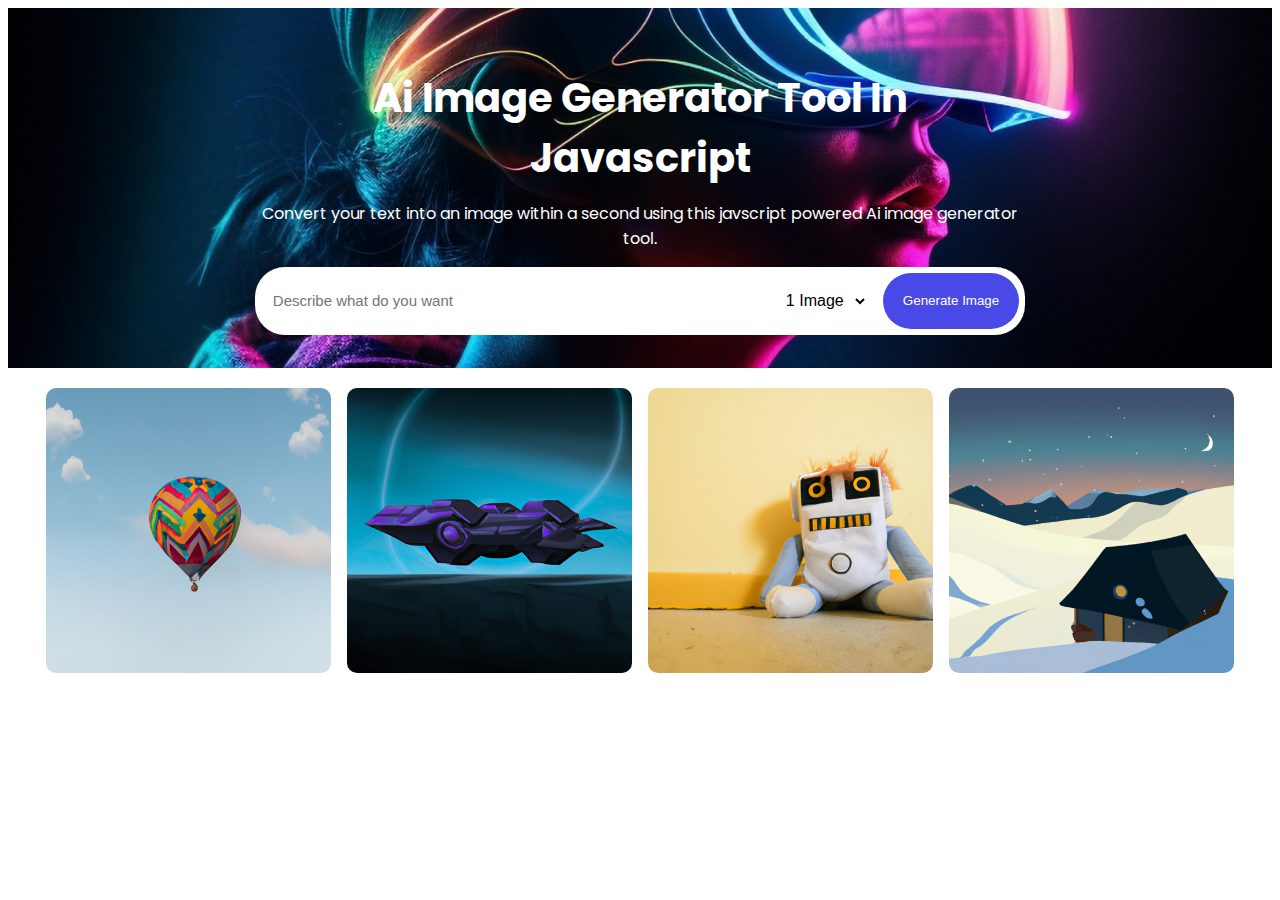
<file: AIimageGenerator/index.html>
<!DOCTYPE html>
<html lang="en">
  <head>
    <meta charset="UTF-8" />
    <meta name="viewport" content="width=device-width, initial-scale=1.0" />
    <link rel="stylesheet" href="cs/style.css" />
    <script src="./js/script.js" defer></script>
    <title>AI Image Generator</title>
  </head>
  <body>
    <section class="image-generator">
      <div class="content">
        <h1>Ai Image Generator Tool In Javascript</h1>
        <p>
          Convert your text into an image within a second using this javscript
          powered Ai image generator tool.
        </p>
      </div>
      <form action="#" class="generator-form">
        <input
          type="text"
          class="prompt-input"
          placeholder="Describe what do you want"
          required
        />
        <div class="controls">
          <select class="img-quantity">
            <option value="1">1 Image</option>
            <option value="2">2 Images</option>
            <option value="3">3 Images</option>
            <option value="4">4 Images</option>
          </select>
          <button class="generate">Generate Image</button>
        </div>
      </form>
    </section>
    <section class="image-gallery">
      <div class="img-card">
        <img src="images/img-1.jpg" alt="image" /><a
          href="#"
          class="download-btn"
          ><img src="images/download.svg" alt="svg"
        /></a>
      </div>
      <div class="img-card">
        <img src="images/img-2.jpg" alt="image" /><a
          href="#"
          class="download-btn"
          ><img src="images/download.svg" alt="svg"
        /></a>
      </div>
      <div class="img-card">
        <img src="images/img-3.jpg" alt="image" /><a
          href="#"
          class="download-btn"
          ><img src="images/download.svg" alt="svg"
        /></a>
      </div>
      <div class="img-card">
        <img src="images/img-4.jpg" alt="image" /><a
          href="#"
          class="download-btn"
          ><img src="images/download.svg" alt="svg"
        /></a>
      </div>
    </section>
  </body>
</html>
</file>
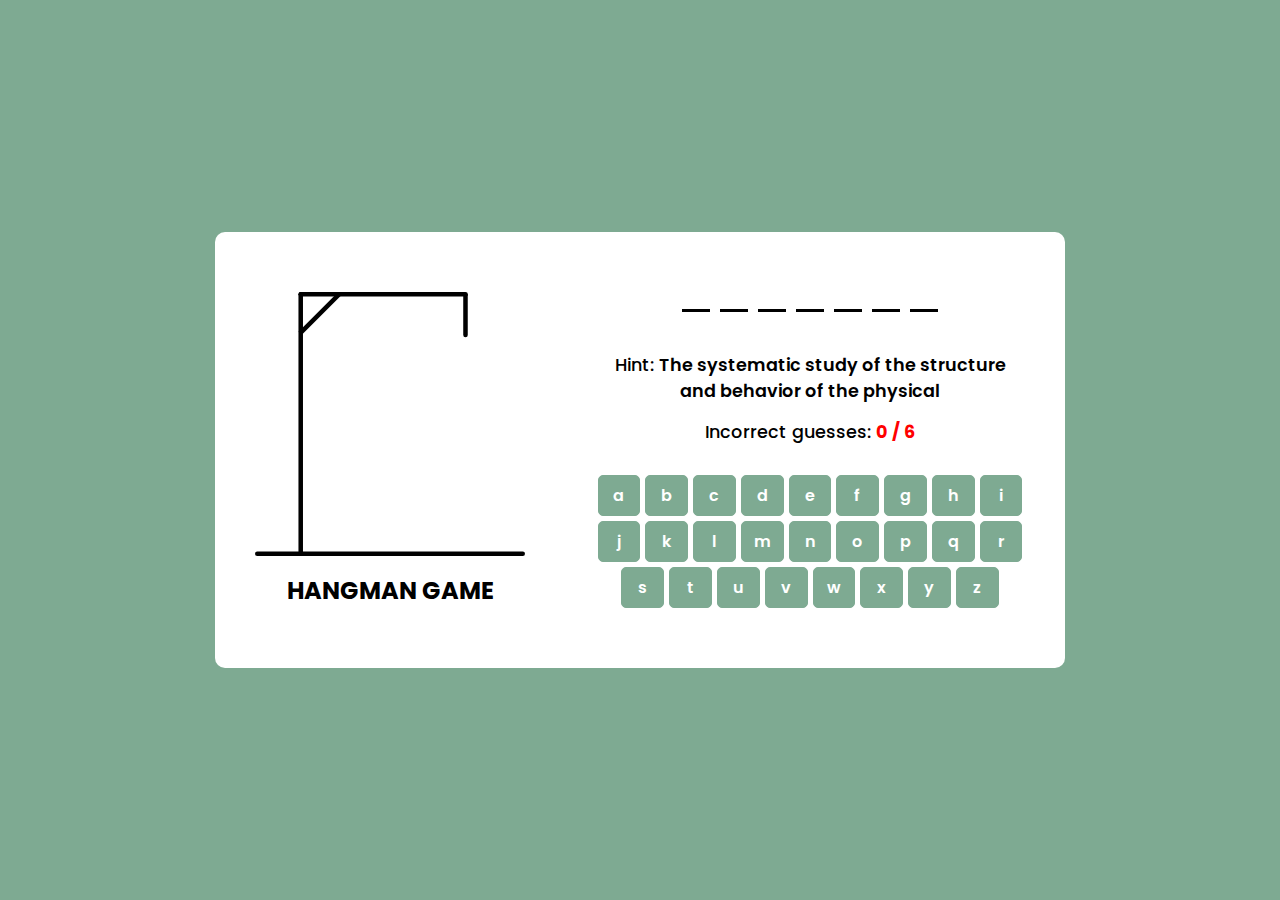
<file: HangmanGame/index.html>
<!DOCTYPE html>
<html lang="en">
  <head>
    <meta charset="UTF-8" />
    <meta name="viewport" content="width=device-width, initial-scale=1.0" />
    <title>HangMan Game</title>
    <link rel="stylesheet" href="style/style.css"/>
    <script src="./js/word.js" defer></script>
    <script src="./js/script.js" defer></script>
  </head>
  <body>
    <div class="game-model">
        <div class="content">
            <img src="./images/victory.gif" alt="gif">
            <h4>Game Over!</h4>
            <p>The Correct word was: <b>Camara</b></p>
            <button class="play-again">Play Again</button>
        </div>
    </div>
    <div class="container">
      <div class="hangman-box">
        <img src="./images/hangman-0.svg" alt="Hangman" />
        <h1>Hangman Game</h1>
      </div>
      <div class="game-box">
        <ul class="word-display">

        </ul>
        <h4 class="hint-text">
          Hint:
          <b></b>
        </h4>
        <h4 class="guesses-text">
          Incorrect guesses:
          <b>0 / 6</b>
        </h4>
        <div class="keyboard">
        </div>
      </div>
    </div>
  </body>
</html>
</file>
<file: AIimageGenerator/cs/style.css>
@import url("https://fonts.googleapis.com/css2?family=Poppins:ital,wght@0,100;0,200;0,300;0,400;0,500;0,600;0,700;0,800;0,900;1,100;1,200;1,300;1,400;1,500;1,600;1,700;1,800;1,900&display=swap");

:root {
  margin: 0;
  padding: 0;
  box-sizing: border-box;
  font-family: "Poppins", sans-serif;
}

.image-generator {
  height: 40vh;
  display: flex;
  align-items: center;
  flex-direction: column;
  justify-content: center;
  background-image: url(../images/bg.jpg);
  background-position: center;
  background-size: cover;
}
.image-generator .content {
  color: #ffff;
  text-align: center;
  padding: 0 15px;
  max-width: 760px;
}

.content h1 {
  font-size: 2.5rem;
  margin-bottom: -3px;
}
.image-generator .generator-form {
  display: flex;
  height: 56px;
  width: 60%;
  padding: 6px;
  align-items: center;
  justify-content: space-between;
  background: #fff;
  border-radius: 30px;
}
.generator-form .prompt-input {
  border: none;
  outline: none;
  margin-left: 10px;
  font-size: 15px;
}
.generator-form .controls {
  display: flex;
  gap: 15px;
  height: 100%;
  /* width: 100%; */
}
.controls .img-quantity {
  outline: none;
  border: none;
  background: none;
  font-size: 1rem;
}
.controls .generate {
  border: none;
  background-color: #4949e7;
  outline: none;
  border-radius: 30px;
  color: #fff;
  padding: 0 20px;
  cursor: pointer;
}
.generate:hover {
  background-color: #7373b4;
}

/* image display */

.image-gallery {
  display: flex;
  gap: 16px;
  justify-content: center;
  padding: 0px 15px;
  margin-top: 20px;
}
.image-gallery .img-card {
  width: 285px;
  aspect-ratio: 1 / 1;
  position: relative;
  display: flex;
  align-items: center;
  justify-content: center;
}
.image-gallery .img-card img {
  width: 100%;
  height: 100%;
  object-fit: cover;
  border-radius: 10px;
}
.image-gallery .img-card.loading img {
  width: 80px;
  height: 80px;
}
.image-gallery .img-card .download-btn {
  position: absolute;
  bottom: 15px;
  right: 15px;
  height: 36px;
  width: 36px;
  border-radius: 50%;
  background: #ffff;
  display: none;
  align-items: center;

  justify-content: center;
}
.image-gallery .img-card:not(.loading):hover .download-btn {
  display: flex;
}
.image-gallery .img-card .download-btn img {
  width: 14px;
  height: 14px;
}
</file>
<file: HangmanGame/style/style.css>
@import url("https://fonts.googleapis.com/css2?family=Poppins:ital,wght@0,100;0,200;0,300;0,400;0,500;0,600;0,700;0,800;0,900;1,100;1,200;1,300;1,400;1,500;1,600;1,700;1,800;1,900&display=swap");

* {
  margin: 0;
  padding: 0;
  box-sizing: border-box;
  font-family: "Poppins", sans-serif;
}
body {
  background: #7eaa92;
  display: flex;
  justify-content: center;
  align-items: center;
  height: 100vh;
}
.container {
  background: #fff;
  display: flex;
  /* justify-content: space-between; */
  /* align-items: center; */
  gap: 70px;
  align-items: flex-end;
  width: 100%;
  max-width: 850px;
  padding: 60px 40px;
  border-radius: 10px;
}
/* .container .hangman-box {
    background-color: #5e63BA;
} */
.container .hangman-box img {
  max-width: 270px;
  margin-bottom: 10px;
}
.container .hangman-box h1 {
  font-size: 1.5rem;
  text-align: center;
  text-transform: uppercase;
}

.container .game-box .word-display {
  display: flex;
  list-style: none;
  gap: 10px;
  align-items: center;
  justify-content: center;
}
.container .word-display .letter {
  width: 28px;
  font-size: 2rem;
  font-weight: 600;
  text-align: center;
  margin-bottom: 40px;
  border-bottom: 3px solid #000;
  text-transform: uppercase;
}
.container .word-display .letter.guessed {
  border-color: transparent;
  margin: -40px 0 35px;
}

.game-box h4 {
  text-align: center;
  font-size: 1.1rem;
  font-weight: 500;
  margin-bottom: 15px;
}
.game-box .hint-text b {
  font-size: 1.1rem;
  font-weight: 600;
}
.game-box .guesses-text b {
  color: #ff0000;
}
.game-box .keyboard {
  display: flex;
  align-items: center;
  gap: 5px;
  justify-content: center;
  flex-wrap: wrap;
  margin-top: 30px;
}
:where(.keyboard, .game-model) button{
    font-size: 1rem;
    font-weight: 600;
    color: #fff;
    background: #7eaa92;
    border: 0.1px solid #7eaa92;
    padding: 7px;
    border-radius: 5px;
    outline: none;
    cursor: pointer;
}
.game-box .keyboard button {
  width: calc(100% / 9 - 5px);
 
}
.game-box .keyboard button:hover {
  background: #c9e2bd;
  border: none;
}
.keyboard button:disabled{

  opacity: 0.6;
  pointer-events: none;

}

/* game model css */

.game-model {
  position: fixed;
  background: rgba(0, 0, 0, 0.6);
  display: flex;
  align-items: center;
  justify-content: center;
  left: 0;
  top: 0;
  width: 100%;
  height: 100%;
  opacity: 0;
  pointer-events: none;
  z-index: 1;
  transition: opacity 0.4s ease;
}
.game-model.show{
opacity: 1;
pointer-events: auto;
}
.game-model.remove{
opacity: 0;
pointer-events: none;
}
.game-model .content {

    background: #fff;
    border-radius: 10px;
    max-width: 420px;
    width: 100%;
    padding: 30px;
    text-align: center;

}
.game-model .content img{
    max-width: 130px;
    margin-right: 10px;
}
.game-model .content h4{
    margin-top: 10px;
    font-size: 1.2rem;
}
.game-model .content button{
    border: none;
    margin-top: 10px;
    padding: 12px 10px;
    border-radius: 5px;
    /* color: #ffffff; */
    /* background: #7eaa92; */
    font-weight: 600;
}
.content p b{
    color: #7eaa92;
    font-weight: 800;
    font-size: 1.2rem;
}

@media (max-width:400px) {

  .container {
  background: #fff;
  display: flex;
  gap: 10px;
  align-items: flex-end;
  flex-direction: column;
  width: 100%;
  max-width: 850px;
  padding: 30px 20px;
  border-radius: 10px;
}
.container .hangman-box img {
  max-width: 200px;
  text-align: center;
  margin-bottom: 30px;
}
.container .hangman-box h1 {
display: none;
}
}
</file>
